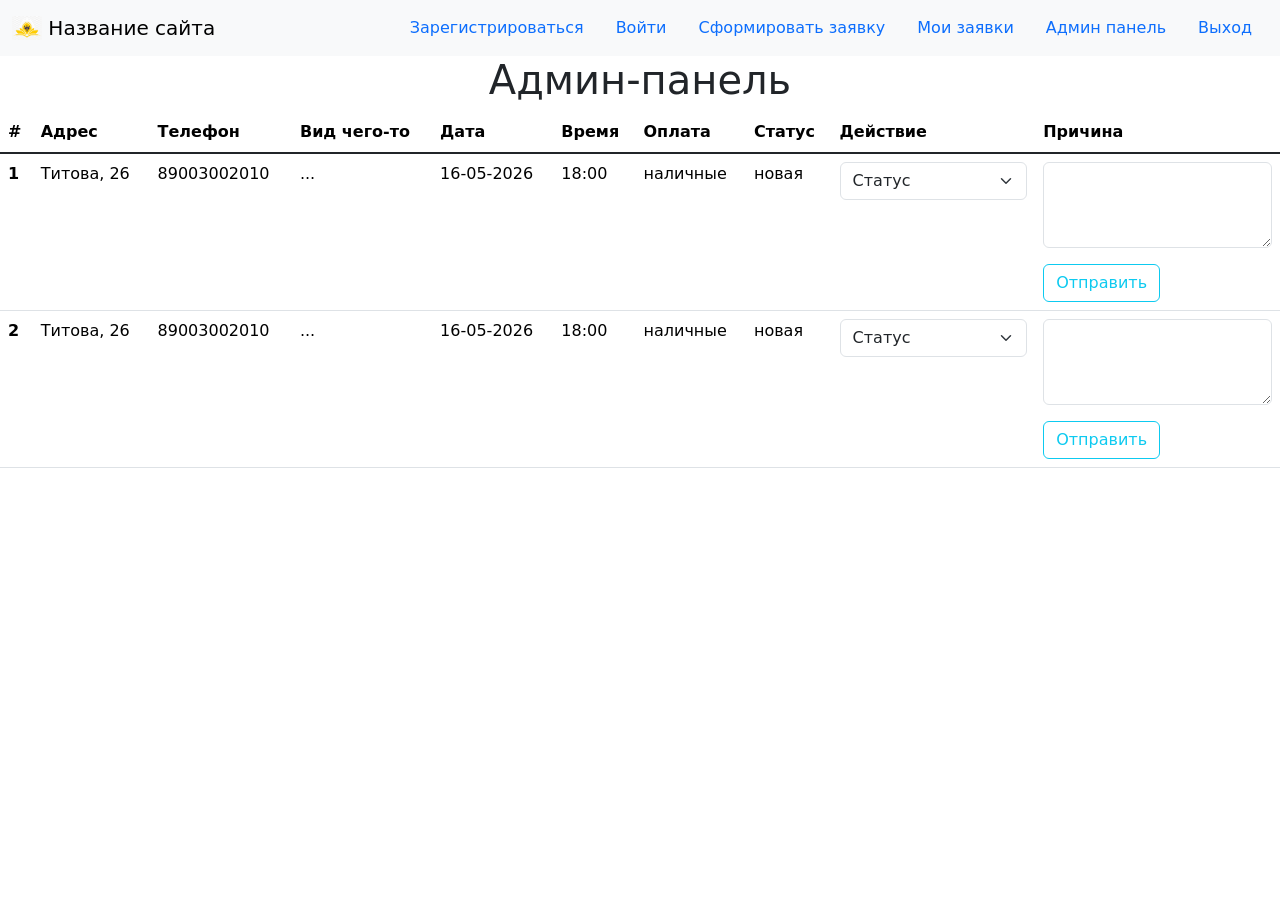
<file: admin.html>
<!DOCTYPE html>
<html lang="ru">
<head>
    <meta charset="UTF-8">
    <meta name="viewport" content="width=device-width, initial-scale=1.0">
    <title>Название сайта</title>
    <link rel="stylesheet" href="assets/css/bootstrap.min.css">
    <link rel="stylesheet" href="assets/css/style.css">
</head>
<body>
    <nav class="navbar bg-body-tertiary">
  <div class="container-fluid">
    <a class="navbar-brand" href="index.html">
      <img src="assets/img/image03.png" alt="Logo" width="30" height="24" class="d-inline-block align-text-top">
      Название сайта
    </a>
    <ul class="nav justify-content-end">
  <li class="nav-item">
    <a class="nav-link active" aria-current="page" href="register.html">Зарегистрироваться</a>
  </li>
  <li class="nav-item">
    <a class="nav-link" href="login.html">Войти</a>
  </li>
  <li class="nav-item">
    <a class="nav-link" href="orders.html">Сформировать заявку</a>
  </li>
  <li class="nav-item">
    <a class="nav-link" href="user_dashboard.html">Мои заявки</a>
  </li>
  <li class="nav-item">
    <a class="nav-link" href="admin.html">Админ панель</a>
  </li>
  <li class="nav-item">
    <a class="nav-link" href="logout.html">Выход</a>
  </li>
    </ul>
    </div>
    </nav>
    <h1>Админ-панель</h1>
    <table class="table" table-responsive>
  <thead>
    <tr>
      <th scope="col">#</th>
      <th scope="col">Адрес</th>
      <th scope="col">Телефон</th>
      <th scope="col">Вид чего-то</th>
      <th scope="col">Дата</th>
      <th scope="col">Время</th>
      <th scope="col">Оплата</th>
      <th scope="col">Статус</th>
      <th scope="col">Действие</th>
      <th scope="col">Причина</th>
    </tr>
  </thead>
  <tbody class="table-group-divider">
    <tr>
      <th scope="row">1</th>
      <td>Титова, 26</td>
      <td>89003002010</td>
      <td>...</td>
      <td>16-05-2026</td>
      <td>18:00</td>
      <td>наличные</td>
      <td>новая</td>
      <td>
        <select class="form-select" aria-label="Default select example">
  <option selected>Статус</option>
  <option value="1">Выполнено</option>
  <option value="2">Идет процесс</option>
</select>
</td>
 <td>
<div class="mb-3">
  <textarea class="form-control" id="exampleFormControlTextarea1" rows="3"></textarea>
</div>
<button type="button" class="btn btn-outline-info">Отправить</button>
      </td>

    </tr>
    <tr>
      <th scope="row">2</th>
      <td>Титова, 26</td>
      <td>89003002010</td>
      <td>...</td>
      <td>16-05-2026</td>
      <td>18:00</td>
      <td>наличные</td>
      <td>новая</td>
      <td>
        <select class="form-select" aria-label="Default select example">
  <option selected>Статус</option>
  <option value="1">Выполнено</option>
  <option value="2">Идет процесс</option>
</select>
</td>
 <td>
<div class="mb-3">
  <textarea class="form-control" id="exampleFormControlTextarea1" rows="3"></textarea>
</div>
<button type="button" class="btn btn-outline-info">Отправить</button>
      </td>
    </tr>
   
  </tbody>
</table>
    <script src="assets/js/bootstrap.bundle.min.js"></script>  
</body>
</html>
</file>
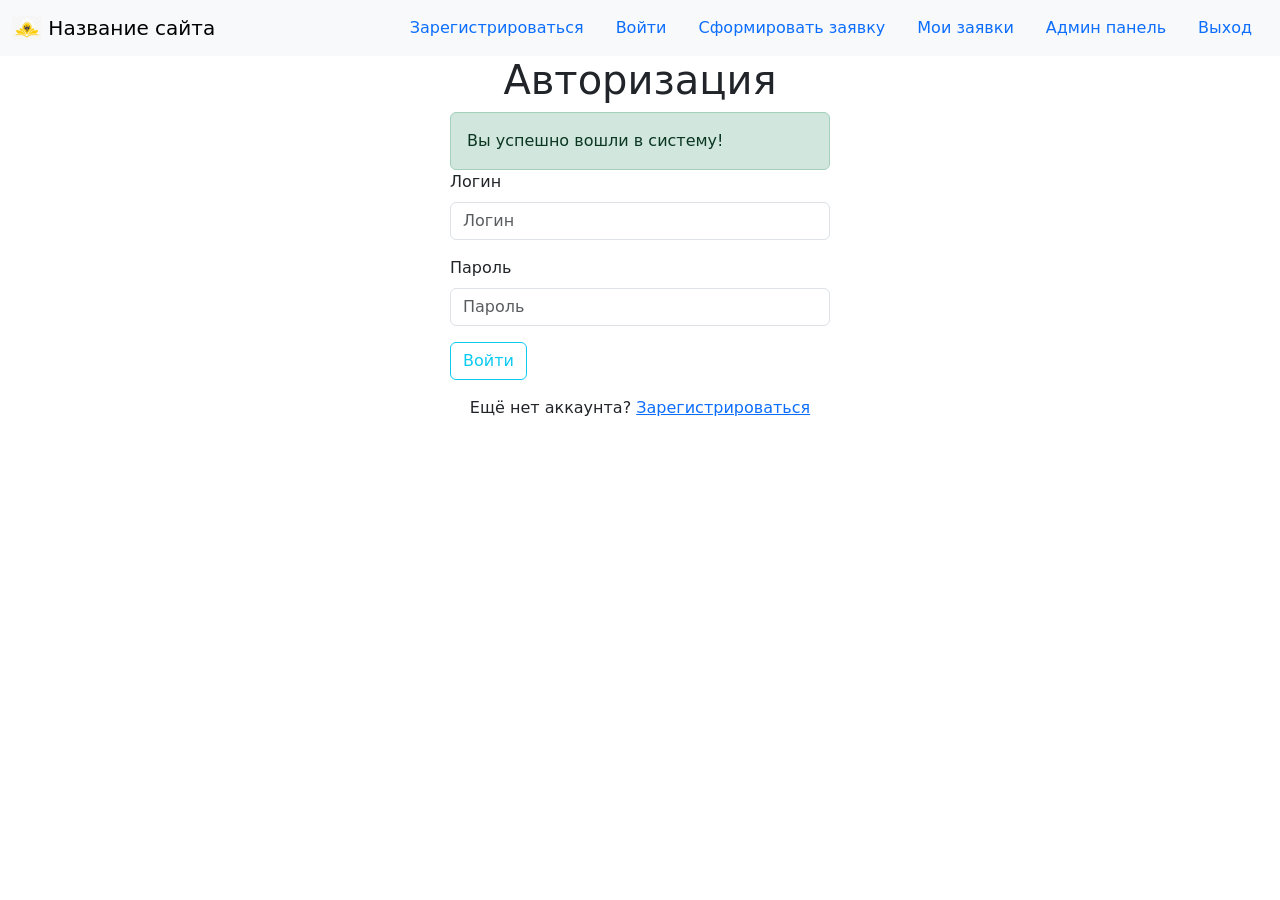
<file: login.html>
<!DOCTYPE html>
<html lang="ru">
<head>
    <meta charset="UTF-8">
    <meta name="viewport" content="width=device-width, initial-scale=1.0">
    <title>Название сайта</title>
    <link rel="stylesheet" href="assets/css/bootstrap.min.css">
    <link rel="stylesheet" href="assets/css/style.css">
</head>
<body>
  <nav class="navbar bg-body-tertiary">
  <div class="container-fluid">
    <a class="navbar-brand" href="index.html">
      <img src="assets/img/image03.png" alt="Logo" width="30" height="24" class="d-inline-block align-text-top">
      Название сайта
    </a>
    <ul class="nav justify-content-end">
  <li class="nav-item">
    <a class="nav-link active" aria-current="page" href="register.html">Зарегистрироваться</a>
  </li>
  <li class="nav-item">
    <a class="nav-link" href="login.html">Войти</a>
  </li>
  <li class="nav-item">
    <a class="nav-link" href="orders.html">Сформировать заявку</a>
  </li>
  <li class="nav-item">
    <a class="nav-link" href="user_dashboard.html">Мои заявки</a>
  </li>
  <li class="nav-item">
    <a class="nav-link" href="admin.html">Админ панель</a>
  </li>
  <li class="nav-item">
    <a class="nav-link" href="logout.html">Выход</a>
  </li>
    </ul>
    </div>
    </nav>
    <h1>Авторизация</h1>
    <div class="alert alert-success" role="alert">
      Вы успешно вошли в систему!
    </div>
    <!-- <div class="alert alert-danger" role="alert">
      Ошибка: Логин должен содержать минимум 6 символов (латиница и цифры).
    </div> -->
    <form>
  <div class="mb-3">
    <label for="exampleInputEmail1" class="form-label">Логин</label>
    <input type="text" class="form-control" id="exampleInputEmail1" aria-describedby="emailHelp" placeholder="Логин">
  </div>
  <div class="mb-3">
    <label for="exampleInputPassword1" class="form-label">Пароль</label>
    <input type="password" class="form-control" id="exampleInputPassword1" placeholder="Пароль">
  </div>
 <button type="button" class="btn btn-outline-info">Войти</button>
  <p class="mt-3 text-center">Ещё нет аккаунта? <a href="register.html">Зарегистрироваться</a></p>
</form>
  <script src="assets/js/bootstrap.bundle.min.js"></script>  
</body>
</html>
</file>
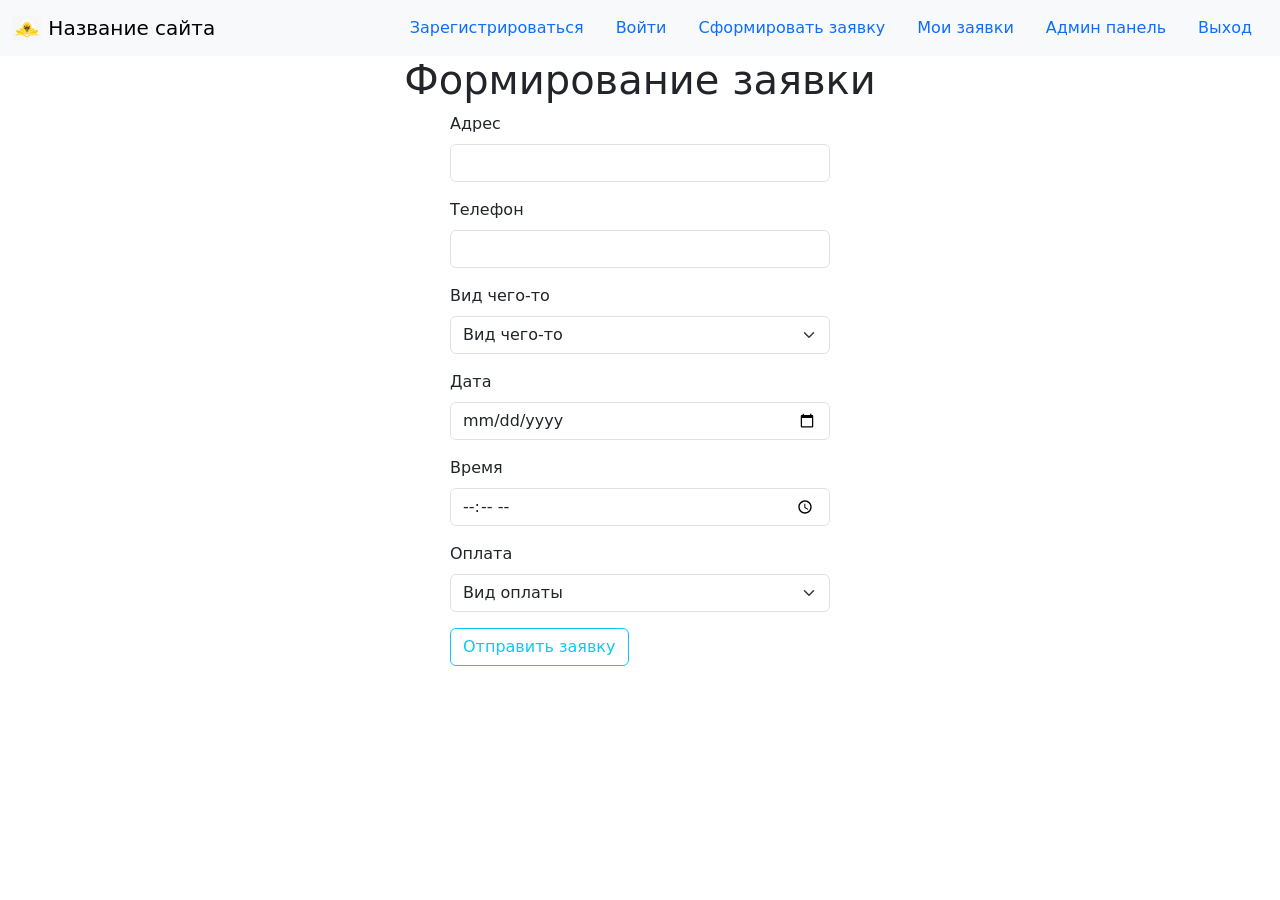
<file: orders.html>
<!DOCTYPE html>
<html lang="ru">
<head>
    <meta charset="UTF-8">
    <meta name="viewport" content="width=device-width, initial-scale=1.0">
    <title>Название сайта</title>
    <link rel="stylesheet" href="assets/css/bootstrap.min.css">
    <link rel="stylesheet" href="assets/css/style.css">
</head>
<body>
    <nav class="navbar bg-body-tertiary">
  <div class="container-fluid">
    <a class="navbar-brand" href="index.html">
      <img src="assets/img/image03.png" alt="Logo" width="30" height="24" class="d-inline-block align-text-top">
      Название сайта
    </a>
    <ul class="nav justify-content-end">
  <li class="nav-item">
    <a class="nav-link active" aria-current="page" href="register.html">Зарегистрироваться</a>
  </li>
  <li class="nav-item">
    <a class="nav-link" href="login.html">Войти</a>
  </li>
  <li class="nav-item">
    <a class="nav-link" href="orders.html">Сформировать заявку</a>
  </li>
  <li class="nav-item">
    <a class="nav-link" href="user_dashboard.html">Мои заявки</a>
  </li>
  <li class="nav-item">
    <a class="nav-link" href="admin.html">Админ панель</a>
  </li>
  <li class="nav-item">
    <a class="nav-link" href="logout.html">Выход</a>
  </li>
    </ul>
    </div>
    </nav>
    <h1>Формирование заявки</h1>
    <form>
  <div class="mb-3">
    <label for="exampleInputEmail1" class="form-label">Адрес</label>
    <input type="text" class="form-control" id="exampleInputEmail1" aria-describedby="emailHelp">
  </div>
  <div class="mb-3">
    <label for="exampleInputPassword1" class="form-label">Телефон</label>
    <input type="text" class="form-control" id="exampleInputPassword1">
  </div>
  <div class="mb-3">
    <label for="exampleInputPassword1" class="form-label">Вид чего-то</label>
    <select class="form-select" aria-label="Default select example">
  <option selected>Вид чего-то</option>
  <option value="1">One</option>
  <option value="2">Two</option>
  <option value="3">Three</option>
</select>
  </div>
  <div class="mb-3">
    <label for="exampleInputPassword1" class="form-label">Дата</label>
    <input type="date" class="form-control" id="exampleInputPassword1">
  </div>
  <div class="mb-3">
    <label for="exampleInputPassword1" class="form-label">Время</label>
    <input type="time" class="form-control" id="exampleInputPassword1">
  </div>
  <div class="mb-3">
    <label for="exampleInputPassword1" class="form-label">Оплата</label>
    <select class="form-select" aria-label="Default select example">
  <option selected>Вид оплаты</option>
  <option value="1">наличные</option>
  <option value="2">банковская карта</option>
  <option value="3">перевод</option>
</select>
  </div>
  <button type="button" class="btn btn-outline-info">Отправить заявку</button>
</form>
<script src="assets/js/bootstrap.bundle.min.js"></script>  
</body>
</html>
</file>
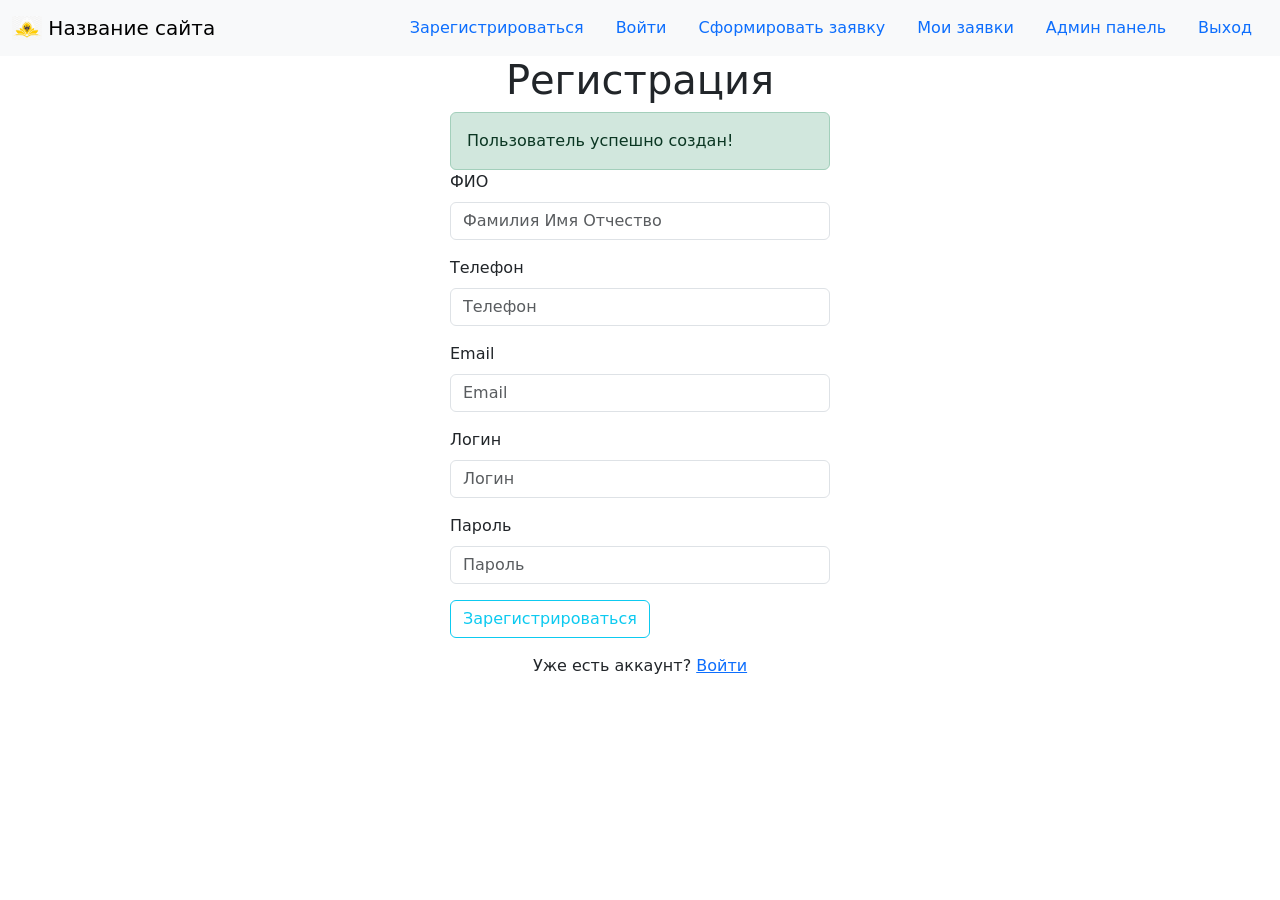
<file: register.html>
<!DOCTYPE html>
<html lang="ru">
<head>
    <meta charset="UTF-8">
    <meta name="viewport" content="width=device-width, initial-scale=1.0">
    <title>Название сайта</title>
    <link rel="stylesheet" href="assets/css/bootstrap.min.css">
    <link rel="stylesheet" href="assets/css/style.css">
</head>
<body>
  <nav class="navbar bg-body-tertiary">
  <div class="container-fluid">
    <a class="navbar-brand" href="index.html">
      <img src="assets/img/image03.png" alt="Logo" width="30" height="24" class="d-inline-block align-text-top">
      Название сайта
    </a>
    <ul class="nav justify-content-end">
  <li class="nav-item">
    <a class="nav-link active" aria-current="page" href="register.html">Зарегистрироваться</a>
  </li>
  <li class="nav-item">
    <a class="nav-link" href="login.html">Войти</a>
  </li>
  <li class="nav-item">
    <a class="nav-link" href="orders.html">Сформировать заявку</a>
  </li>
  <li class="nav-item">
    <a class="nav-link" href="user_dashboard.html">Мои заявки</a>
  </li>
  <li class="nav-item">
    <a class="nav-link" href="admin.html">Админ панель</a>
  </li>
  <li class="nav-item">
    <a class="nav-link" href="logout.html">Выход</a>
  </li>
    </ul>
    </div>
    </nav>
    <h1>Регистрация</h1>
    <div class="alert alert-success" role="alert">
      Пользователь успешно создан!
    </div>
    <!-- <div class="alert alert-danger" role="alert">
      Ошибка: Логин должен содержать минимум 6 символов (латиница и цифры).
    </div> -->
    <form>
  <div class="mb-3">
    <label for="exampleInputEmail1" class="form-label">ФИО</label>
    <input type="text" class="form-control" id="exampleInputEmail1" aria-describedby="emailHelp" placeholder="Фамилия Имя Отчество">
  </div>
  <div class="mb-3">
    <label for="exampleInputEmail1" class="form-label">Телефон</label>
    <input type="text" class="form-control" id="exampleInputEmail1" aria-describedby="emailHelp" placeholder="Телефон">
  </div>
  <div class="mb-3">
    <label for="exampleInputEmail1" class="form-label">Email</label>
    <input type="email" class="form-control" id="exampleInputEmail1" aria-describedby="emailHelp" placeholder="Email">
  </div>
  <div class="mb-3">
    <label for="exampleInputEmail1" class="form-label">Логин</label>
    <input type="text" class="form-control" id="exampleInputEmail1" aria-describedby="emailHelp" placeholder="Логин">
  </div>
  <div class="mb-3">
    <label for="exampleInputPassword1" class="form-label">Пароль</label>
    <input type="password" class="form-control" id="exampleInputPassword1" placeholder="Пароль">
  </div>
 <button type="button" class="btn btn-outline-info">Зарегистрироваться</button>
  <p class="mt-3 text-center">Уже есть аккаунт? <a href="login.html">Войти</a></p>
</form>
  <script src="assets/js/bootstrap.bundle.min.js"></script>  
</body>
</html>
</file>
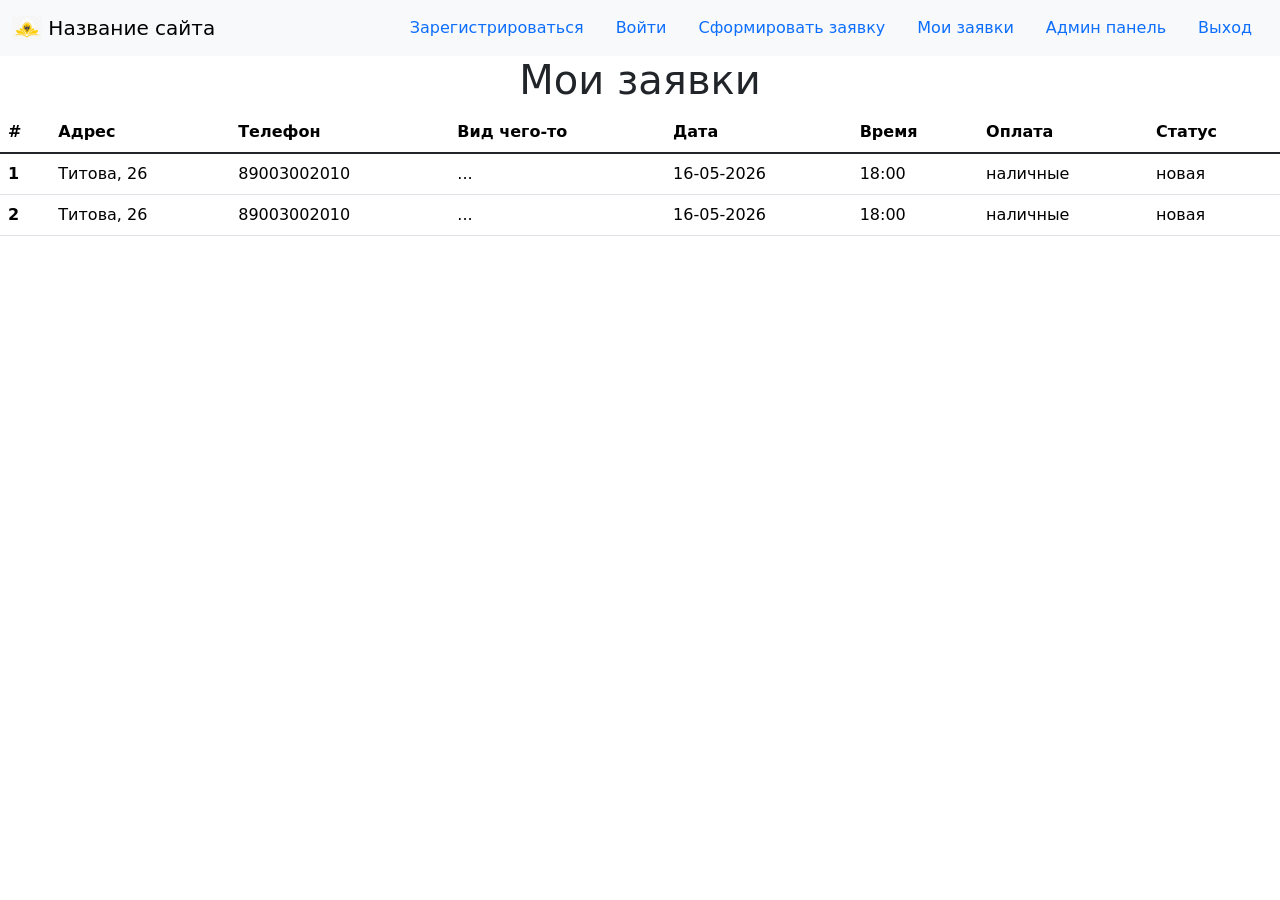
<file: user_dashboard.html>
<!DOCTYPE html>
<html lang="ru">
<head>
    <meta charset="UTF-8">
    <meta name="viewport" content="width=device-width, initial-scale=1.0">
    <title>Название сайта</title>
    <link rel="stylesheet" href="assets/css/bootstrap.min.css">
    <link rel="stylesheet" href="assets/css/style.css">
</head>
<body>
    <nav class="navbar bg-body-tertiary">
  <div class="container-fluid">
    <a class="navbar-brand" href="index.html">
      <img src="assets/img/image03.png" alt="Logo" width="30" height="24" class="d-inline-block align-text-top">
      Название сайта
    </a>
    <ul class="nav justify-content-end">
  <li class="nav-item">
    <a class="nav-link active" aria-current="page" href="register.html">Зарегистрироваться</a>
  </li>
  <li class="nav-item">
    <a class="nav-link" href="login.html">Войти</a>
  </li>
  <li class="nav-item">
    <a class="nav-link" href="orders.html">Сформировать заявку</a>
  </li>
  <li class="nav-item">
    <a class="nav-link" href="user_dashboard.html">Мои заявки</a>
  </li>
  <li class="nav-item">
    <a class="nav-link" href="admin.html">Админ панель</a>
  </li>
  <li class="nav-item">
    <a class="nav-link" href="logout.html">Выход</a>
  </li>
    </ul>
    </div>
    </nav>
    <h1>Мои заявки</h1>
    <table class="table" table-responsive>
  <thead>
    <tr>
      <th scope="col">#</th>
      <th scope="col">Адрес</th>
      <th scope="col">Телефон</th>
      <th scope="col">Вид чего-то</th>
      <th scope="col">Дата</th>
      <th scope="col">Время</th>
      <th scope="col">Оплата</th>
      <th scope="col">Статус</th>
    </tr>
  </thead>
  <tbody class="table-group-divider">
    <tr>
      <th scope="row">1</th>
      <td>Титова, 26</td>
      <td>89003002010</td>
      <td>...</td>
      <td>16-05-2026</td>
      <td>18:00</td>
      <td>наличные</td>
      <td>новая</td>
    </tr>
    <tr>
      <th scope="row">2</th>
      <td>Титова, 26</td>
      <td>89003002010</td>
      <td>...</td>
      <td>16-05-2026</td>
      <td>18:00</td>
      <td>наличные</td>
      <td>новая</td>
    </tr>
   
  </tbody>
</table>
    <script src="assets/js/bootstrap.bundle.min.js"></script>  
</body>
</html>
</file>
<file: assets/css/style.css>
h1{
    text-align: center;
}
h2{
    text-align: center;
}
/* Настройки для картинок внутри слайдера */
.carousel-item img {
    height: 400px;       
    object-fit: cover;   
    width: 100%;
    object-position: center; 
}
form{
    width: 380px;
    margin: auto;
}
.alert{
width: 380px;
    margin: auto;
}
</file>
